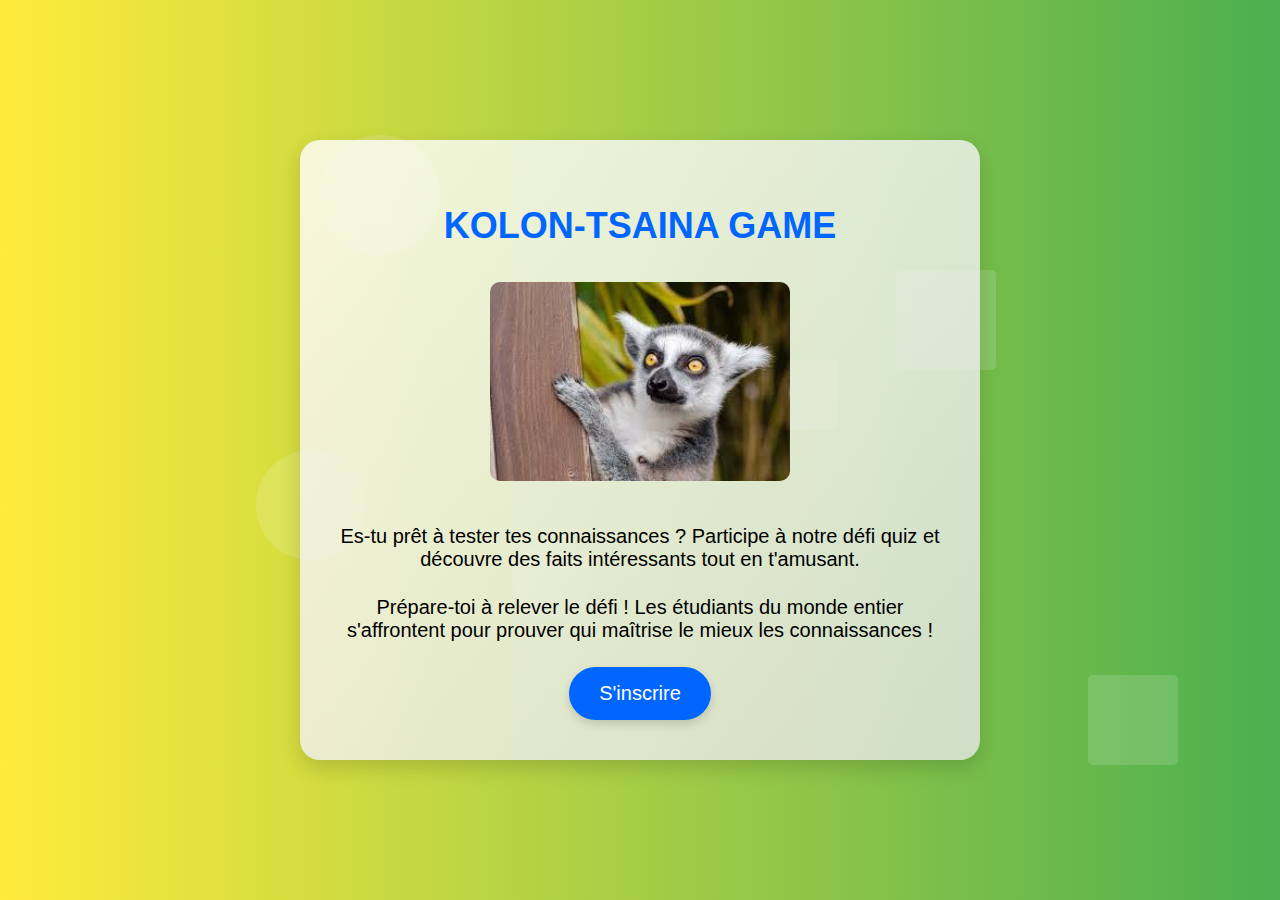
<file: index.html>
<!DOCTYPE html>
<html lang="fr">
<head>
    <meta charset="UTF-8">
    <meta name="viewport" content="width=device-width, initial-scale=1.0">
    <link rel="stylesheet" href="styles/index.css">
    <title>Quiz Challenge</title>
</head>
<body>
    <div class="background-shapes">
        <div class="shape circle"></div>
        <div class="shape square"></div>
        <div class="shape circle"></div>
        <div class="shape square"></div>
        <div class="shape circle"></div>
        <div class="shape square"></div>
        <div class="shape square"></div>
        <div class="shape circle"></div>
    </div>
    <div class="container">
        <h1>KOLON-TSAINA GAME</h1>
        <img src="images/lemurien.jpg" alt="Quiz" class="quiz-image">
        <p>Es-tu prêt à tester tes connaissances ? Participe à notre défi quiz et découvre des faits intéressants tout en t'amusant.</p>
        <p>Prépare-toi à relever le défi ! Les étudiants du monde entier s'affrontent pour prouver qui maîtrise le mieux les connaissances !</p>
        <button class="btn" onclick="location.href='contact.html'">S'inscrire</button>
    </div>
</body>
</html>
</file>
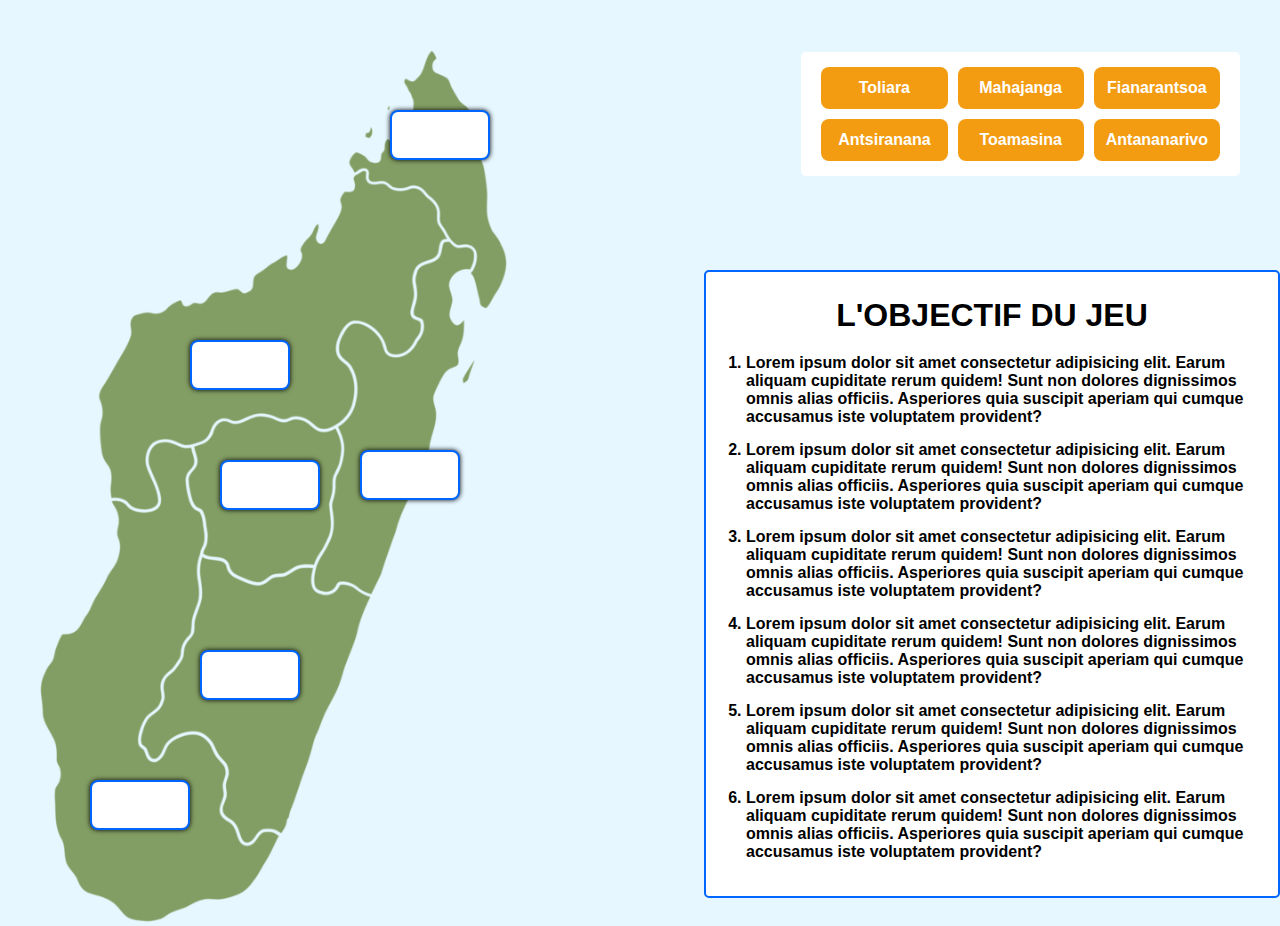
<file: carte.html>
<!DOCTYPE html>
<html lang="en">
<head>
    <meta charset="UTF-8">
    <meta name="viewport" content="width=device-width, initial-scale=1.0">
    <title>Jeux de Carte Madagascar</title>
    <link rel="stylesheet" href="styles/carte.css">
    <script src="scripts/carte.js" defer></script>
    <link href='https://unpkg.com/boxicons@2.1.4/css/boxicons.min.css' rel='stylesheet'>
</head>
<body>

<div class="container">

    <div class="counter"></div>

    <div class="placement">
        <!-- <div class="score">SCORE <span>0</span>sur<span>6</span></div> -->
    </div>
    
    <!-- Liste des éléments à drag -->
    <div class="liste-drag">
        <div class="drag" draggable="true">Toliara</div>
        <div class="drag" draggable="true">Mahajanga</div>
        <div class="drag" draggable="true">Fianarantsoa</div>
        <div class="drag" draggable="true">Antsiranana</div>
        <div class="drag" draggable="true">Toamasina</div>
        <div class="drag" draggable="true">Antananarivo</div>
    </div>
    <div class="btn-carte">
        <button>COMMENCER LE JEU</button>
    </div>

    <div class="image-carte">
        <img src="images/carte.webp" alt="carte de madagascar">
    </div>


    <!-- Cages vides sur la carte -->
    <div class="liste-drop">
        <div class="vide" data-answer="Toliara"></div>
        <div class="vide" data-answer="Mahajanga"></div>
        <div class="vide" data-answer="Fianarantsoa"></div>
        <div class="vide" data-answer="Antsiranana"></div>
        <div class="vide" data-answer="Toamasina"></div>
        <div class="vide" data-answer="Antananarivo"></div>
    </div>
</div>

<div class="guide-carte">
    <h1>L'OBJECTIF DU JEU</h1>
    <ol>
        <li>Lorem ipsum dolor sit amet consectetur adipisicing elit. Earum aliquam cupiditate rerum quidem! Sunt non dolores dignissimos omnis alias officiis. Asperiores quia suscipit aperiam qui cumque accusamus iste voluptatem provident?</li>
        <li>Lorem ipsum dolor sit amet consectetur adipisicing elit. Earum aliquam cupiditate rerum quidem! Sunt non dolores dignissimos omnis alias officiis. Asperiores quia suscipit aperiam qui cumque accusamus iste voluptatem provident?</li>
        <li>Lorem ipsum dolor sit amet consectetur adipisicing elit. Earum aliquam cupiditate rerum quidem! Sunt non dolores dignissimos omnis alias officiis. Asperiores quia suscipit aperiam qui cumque accusamus iste voluptatem provident?</li>
        <li>Lorem ipsum dolor sit amet consectetur adipisicing elit. Earum aliquam cupiditate rerum quidem! Sunt non dolores dignissimos omnis alias officiis. Asperiores quia suscipit aperiam qui cumque accusamus iste voluptatem provident?</li>
        <li>Lorem ipsum dolor sit amet consectetur adipisicing elit. Earum aliquam cupiditate rerum quidem! Sunt non dolores dignissimos omnis alias officiis. Asperiores quia suscipit aperiam qui cumque accusamus iste voluptatem provident?</li>
        <li>Lorem ipsum dolor sit amet consectetur adipisicing elit. Earum aliquam cupiditate rerum quidem! Sunt non dolores dignissimos omnis alias officiis. Asperiores quia suscipit aperiam qui cumque accusamus iste voluptatem provident?</li>
    </ol>
</div>

    <div class="content">
        <div class="score-final">
            <p>votre score est : <span>10</span></p>
        </div>
    </div>

</body>
</html>
</file>
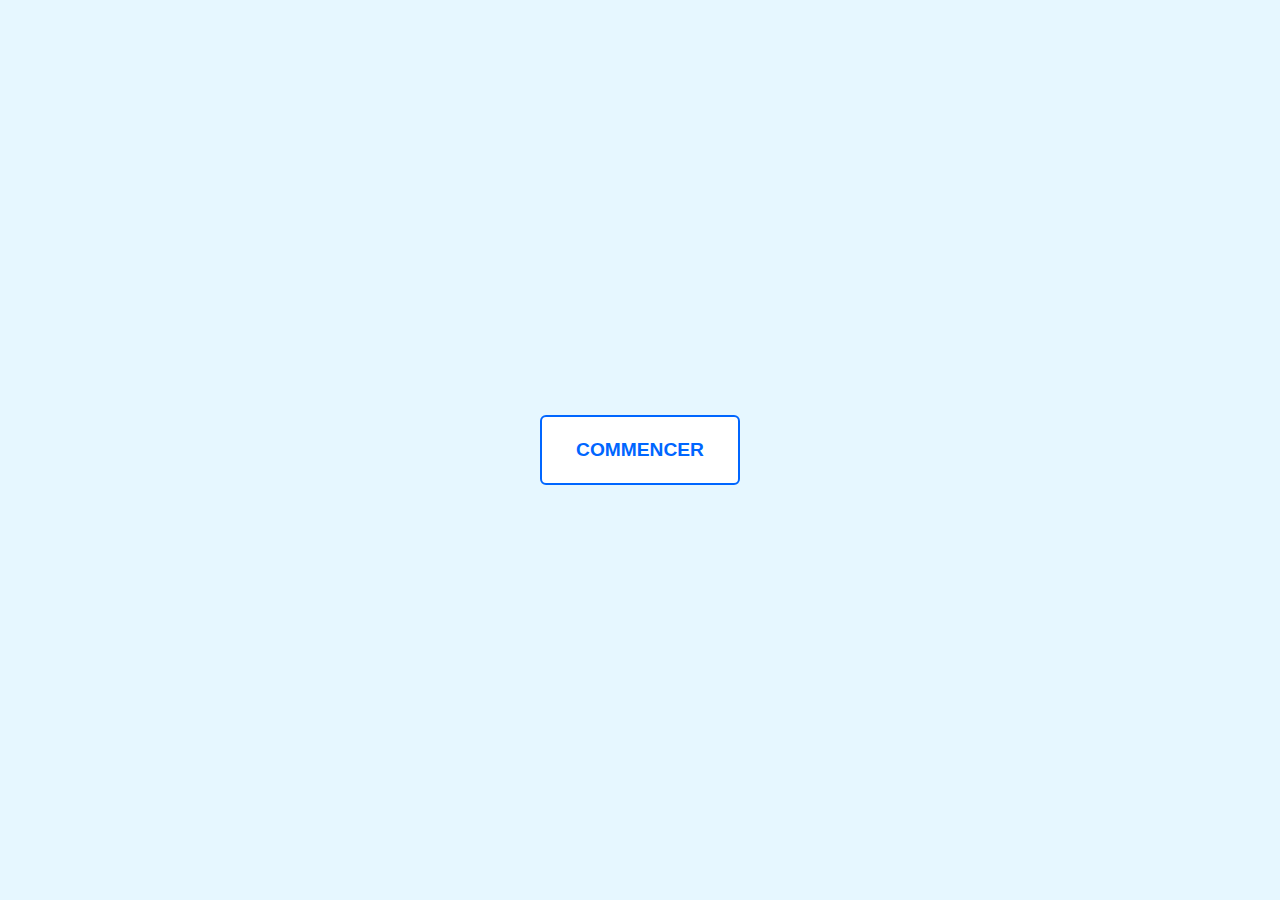
<file: commence.html>
<!DOCTYPE html>
<html lang="fr">
<head>
    <meta charset="UTF-8">
    <meta name="viewport" content="width=device-width, initial-scale=1.0">
    <title>Plateforme de Kolon-tsaina Game</title>
    <link rel="stylesheet" href="styles/style.css">
    <script src="/scripts/question.js" defer></script>
    <script src="/scripts/devineQuestion.js" defer></script>
    <script src="scripts/kolo.js" defer></script>
    <link href='https://unpkg.com/boxicons@2.1.4/css/boxicons.min.css' rel='stylesheet'>
</head>
<body>

    <!-- bouton start -->

    <div class="main">
        <button class="start-button">COMMENCER</button>
    </div>


    <!-- popup info -->

    <div class="popup-info">
        <div class="popup-title">
            <h1>GUIDE DE DEMARRAGE</h1>
        </div>
        <div class="popup-list">
            <p>1. Le joueur doit répondre à toutes les questions pour terminer le quiz.</p>
            <p>2. Chaque question a une seule réponse correcte parmi les options proposées.</p>
            <p>3. Le joueur dispose d'un temps limité pour répondre à chaque question.</p>
            <p>4. Si le temps est écoulé, la réponse sera considérée comme incorrecte.</p>
            <p>5. Les scores seront affichés à la fin du quiz pour évaluer la performance.</p>
        </div>        
        <div class="popup-bouton">
            <button class="quitter" >Quitter</button>
            <button class="commencer" >Commencer</button>
        </div>
    </div>

    <!-- quiz-game -->
    <div class="container">
        <div class="quiz-game">
            <div class="header-quiz">
                <div class="quiz-title">
                    Plateforme Kolon-tsaina Game
                </div>
                <div class="quiz-chrono">
                    <p>TEMPS <i class='bx bx-time'></i></p>
                    <span>15</span>
                </div>
                <div class="quiz-line"></div>
            </div>
            <div class="question-quiz">
                <!-- <span>Comment s'appelle la capitale de FRANCE</span> -->
            </div>
            <div class="list-quiz">
                <!-- <div class="option"><span>PARIS</span></div>
                <div class="option"><span>RWANDA</span></div>
                <div class="option">GABON</div>
                <div class="option">MADAGASCAR</div> -->
            </div>
            <div class="footer-quiz">
                <div class="quiz-count">
                    <span>1</span> sur <span>5</span> Quiz
                </div>
                <button class="next-bouton">Next question</button>
            </div>
        </div>
    </div>

    <!-- score affichage -->

    <div class="score-affichage">
        <div class="icon-affichage"><i class='bx bxs-crown'></i></div>
        <div class="text-score">
            <!-- <p><span>Félicitations ! </span> votre score est <span>2</span> sur <span>5 👍</span></p> -->
        </div>
        <div class="btn-score">
            <button class="btn-suivant">SUIVANT</button>
            <button class="btn-quitte">QUITTER</button>
        </div>
    </div>

    <div class="content">
        <div class="devine-quiz">
            <div class="devine-title">
                Devinez l'image
            </div>
            <div class="img-devine">
                <div class="carre">
                    <img src="images/lemurien.jpg" id="image" alt="">
                </div>
                <div class="indice">
                    Indice : <span>white</span>
                </div>
            </div>
            <div class="form-devine">
                <input type="text" id="answer" placeholder="Taper ici votre réponse ...">
                <button class="btn-valide">Valider</button>
            </div>
            <div class="feedblack-devine"></div>
            <div class="score-devine">Score : <span class="score">0</span> sur <span class="lenght">5</span></div>
        </div>
    </div>


    
</body>
</html>
</file>
<file: styles/index.css>
:root {
    --primary-color: #0066ff;
    --hover-color: #0c61e0;
    --light-blue: #66aaff;
    --turquoise: #00bcd4;
    --mint-green: #4caf50;
    --yellow: #ffeb3b;
    --light-gray: #f0f0f0;
    --white-color: #ffffff;
    --shadow-color: rgba(0, 0, 0, 0.1);
}

body {
    margin: 0;
    padding: 0;
    font-family: 'Arial', sans-serif;
    background: linear-gradient(270deg, #66aaff, #00bcd4, #4caf50, #ffeb3b);
    background-size: 300% 300%;
    animation: backgroundAnimation 15s ease infinite;
    display: flex;
    justify-content: center;
    align-items: center;
    height: 100vh;
    overflow: hidden;
}

@keyframes backgroundAnimation {
    0% {
        background-position: 0% 50%;
    }
    50% {
        background-position: 100% 50%;
    }
    100% {
        background-position: 0% 50%;
    }
}

.background-shapes {
    position: absolute;
    width: 100%;
    height: 100%;
    overflow: hidden;
    z-index: 0;
}

.shape {
    position: absolute;
    opacity: 0.15;
    background-color: var(--white-color);
    animation: smoothMovement 10s ease-in-out infinite;
    border-radius: 50%;
    mix-blend-mode: overlay;
}

.circle {
    border-radius: 50%;
}

.square {
    border-radius: 5px;
}

@keyframes smoothMovement {
    0% {
        transform: translateY(0px) scale(1);
    }
    50% {
        transform: translateY(30px) scale(1.1);
    }
    100% {
        transform: translateY(0px) scale(1);
    }
}

/* Positions des formes avec des tailles plus équilibrées */
.shape:nth-child(1) {
    top: 15%;
    left: 25%;
    width: 120px;
    height: 120px;
    animation-delay: 0s;
}

.shape:nth-child(2) {
    top: 30%;
    left: 70%;
    width: 100px;
    height: 100px;
    animation-delay: 2s;
}

.shape:nth-child(3) {
    top: 60%;
    left: 40%;
    width: 80px;
    height: 80px;
    animation-delay: 4s;
}

.shape:nth-child(4) {
    top: 75%;
    left: 85%;
    width: 90px;
    height: 90px;
    animation-delay: 1.5s;
}

.shape:nth-child(5) {
    top: 50%;
    left: 20%;
    width: 110px;
    height: 110px;
    animation-delay: 3s;
}

.shape:nth-child(6) {
    top: 40%;
    left: 60%;
    width: 70px;
    height: 70px;
    animation-delay: 5s;
}
.container {
    position: relative;
    z-index: 1;
    padding: 40px;
    background: linear-gradient(145deg, rgba(255, 255, 255, 0.8), rgba(230, 230, 230, 0.8)); /* Dégradé doux avec transparence */
    border-radius: 20px; /* Bords arrondis */
    box-shadow: 0 8px 20px rgba(0, 0, 0, 0.15); /* Ombre douce pour effet de carte */
    text-align: center;
    max-width: 600px; /* Augmente la largeur du conteneur */
    margin: 20px auto; /* Centrer le conteneur avec une marge automatique */
}

.quiz-image {
    width: 80%; /* Ajuste la largeur de l'image */
    max-width: 300px; /* Limite la taille maximale de l'image */
    margin: 20px 0; /* Ajoute de l'espace autour de l'image */
    border-radius: 10px; /* Arrondit les bords de l'image */
}

h1 {
    font-size: 36px;
    margin-bottom: 15px;
    color: var(--primary-color);
}

p {
    font-size: 20px;
    margin-bottom: 25px;
    color: var(--black-color); /* Couleur de texte plus sombre pour le contraste */
}

.btn {
    padding: 15px 30px;
    font-size: 20px;
    color: var(--white-color);
    background-color: var(--primary-color);
    border: none;
    border-radius: 50px; /* Bouton arrondi pour un look moderne */
    cursor: pointer;
    transition: background-color 0.3s, transform 0.2s;
    box-shadow: 0 4px 10px rgba(0, 0, 0, 0.15); /* Légère ombre sur le bouton */
}

.btn:hover {
    background-color: var(--hover-color);
    transform: translateY(-3px); /* Effet de légère élévation */
}
</file>
<file: styles/carte.css>
* {
    margin: 0;
    padding: 0;
    box-sizing: border-box;
}

body {
    font-family: Arial, sans-serif;
    display: flex;
    justify-content: center;
    align-items: center;
    height: 100vh;
    background-color: #e6f7ff;
}

.container {
    position: relative;
    width: 1200px;
    height: 800px;
}

.image-carte {
    position: absolute;
    top: 0;
    left: 0;
    z-index: 0;
}

.image-carte img {
    width: 89%;
    height: auto;
}

.liste-drag {
    position: absolute;
    top: 2px;
    right: 0px;
    z-index: 1;
    display: grid;
    grid-template-columns: repeat(3, 1fr);
    gap: 10px;
    background: #fff;
    padding: 15px 20px;
    border-radius: 5px;
}

.counter {
    position: absolute;

    top: -76px;
    left: 0;
    height: 5px;
    background-color: #0066ff;
}


.score {
    width: 235px;
    box-shadow: 0px 0px 2px #000;
    padding: 10px;
    height: 50px;
    background-color: #fff;
    text-align: center;
    display: flex;
    justify-content: space-around;
    align-items: center;
    border-radius: 5px;
}

.score span {
    padding: 15px;
    background: #0066ff;
    padding-inline: 20px;
    border-radius: 5px;
    font-weight: 700;
    color: white;
    margin-left: 15px;
}

.score span:nth-child(1) {
    margin-right: 15px;
}

.drag {
    background-color: #f39c12;
    padding: 10px;
    border-radius: 8px;
    cursor: pointer;
    text-align: center;
    color: white;
    font-weight: bold;
    border: 2px solid transparent;
}

.drag:hover {
    border-color: #e67e22;
}

.liste-drop .vide {
    position: absolute;
    background-color: white;
    border: 2px solid #0066ff;
    width: 100px;
    height: 50px;
    border-radius: 8px;
    z-index: 1;
    text-align: center;
    line-height: 50px;
}



/* Position des cages sur la carte (approximatif, ajustez selon votre image) */
.vide:nth-child(1) { top: 730px; left: 50px; box-shadow: 0px 0px 5px #000;} /* Toliara */
.vide:nth-child(2) { top: 290px; left: 150px; box-shadow: 0px 0px 5px #000;} /* Mahajanga */
.vide:nth-child(3) { top: 600px; left: 160px; box-shadow: 0px 0px 5px #000;} /* Fianarantsoa */
.vide:nth-child(4) { top: 60px; left: 350px; box-shadow: 0px 0px 5px #000;}  /* Antsiranana */
.vide:nth-child(5) { top: 400px; left: 320px; box-shadow: 0px 0px 5px #000;} /* Toamasina */
.vide:nth-child(6) { top: 410px; left: 180px; box-shadow: 0px 0px 5px #000;} /* Antananarivo */


.guide-carte {
    position: absolute;
    max-width: 600px;
    left: 55%;
    top: 30%;
    padding: 15px 20px;
    background: #fff;
    border: 2px solid #0066ff;
    border-radius: 5px;
}

.guide-carte h1 {
    text-align: center;
    margin-block: 10px;
}

.guide-carte ol {
    margin-block: 20px;
    margin-left: 20px;
}

.guide-carte ol li {
    margin-block: 15px;
    font-size: 1rem;
    font-weight: 600;
}

.btn-carte {
    padding: 30px;
    background: white;
    position: absolute;
    border-radius: 5px;
    left: -25%;
    top: -1%;
}
.btn-carte button {
    width: 190px;
    height: 50px;
    border: none;
    border-radius: 5px;
    color: white;
    font-size: 1rem;
    font-weight: 600;
    background-color: #0066ff;
    cursor: pointer;
}


.score-affichage {
    position: absolute;
    display: none; /* display */
    top: 50%;
    left: 50%;
    transform: translate(-50%, -50%);
    z-index: 100;
    width: 600px;
    background-color: #0066ff;
    border-radius: 6px;
}

.score-affichage .icon-affichage {
    display: flex;
    align-items: center;
    justify-content: center;
    margin-block: 50px;
}

.score-affichage .icon-affichage i {
    font-size: 7rem;
    color: white;
}

.score-affichage .text-score {
    text-align: center;
    margin: auto;
    font-size: 2rem;
    width: 70%;
    color: white;
    margin-block: 20px;
    border-bottom: 2px solid white;
    padding-bottom: 30px;
}

.score-affichage .text-score span {
    font-weight: 700;
}

.score-affichage .btn-score {
    margin-left: 19%;
    margin-bottom: 30px;
}

.score-affichage .btn-score button {
    width: 190px;
    height: 50px;
    font-size: 1rem;
    font-weight: 600;
    background: white;
    border: none;
    border-radius: 5px;
    color: #0066ff;
    cursor: pointer;
    transition: all .2s ease;
}

.score-affichage .btn-score button:hover {
    opacity: .8;
}

.score-final {
    width: 500px;
    height: 300px;
    position: absolute;
    left: 50%;
    top: 50%;
    background-color: gray;
    text-align: center;
    padding-top: 7%;
    font-size: 2rem;
    transform: translate(-50%, -50%) scale(.5);
    border-radius: 5px;
    opacity: 0;
    z-index: 2;
    transition: all .5s ease-in-out;
}

.score-final.active {
    opacity: 1;
    z-index: 60;
    transform: translate(-50%, -50%) scale(1);
}


.content {
    width: 100%;
    height: 100vh;
    position: absolute;
    background-color: #fff;
    z-index: 50;
    display: none;
}
</file>
<file: styles/style.css>
:root {
    --primary-color: #0066ff;
    --hover-color: #0c61e0;
    --correct-color: #b3f3b3;
    --correct-text-color: #5dce5d;
    --incorrect-color: #f3b3b6;
    --incorrect-text-color: #ee3232;
    --white-color: #fff;
    --black-color: black;
    --gray-color: gray;
    --shadow-color: rgba(0, 0, 0, 0.1);
}

* {
    margin: 0;
    padding: 0;
    box-sizing: border-box;
    font-family: sans-serif;
}

body {
    height: 100vh; /* Assurez-vous que le corps prend toute la hauteur de la fenêtre */
    justify-content: center;
    align-items: center;
    background-color: #e6f7ff;
}

.main button {
    position: absolute;
    display: block; 
    top: 50%;
    left: 50%;
    transform: translate(-50%, -50%);
    width: 200px;
    height: 70px;
    font-size: 1.2rem;
    font-weight: 600;
    border: 2px solid var(--primary-color);
    color: var(--primary-color);
    border-radius: 6px;
    background-color: var(--white-color);
    z-index: 10;
    cursor: pointer;
    transition: all .2s ease-in-out;
    &:hover {
        background-color: var(--primary-color);
        color: var(--white-color);
    }
}

@keyframes gradient-animation {
    0% {
        background-position: 0% 50%;
    }
    50% {
        background-position: 100% 50%;
    }
    100% {
        background-position: 0% 50%;
    }
}



.popup-info {
    position: absolute;
    top: 50%;
    left: 50%;
    transform: translate(-50%, -50%) scale(.8);
    opacity: 0;
    width: 700px;
    background: var(--primary-color);
    padding: 20px 30px;
    border-radius: 6px;
    transition: all .2s ease-in;
}

.popup-info.active {
    position: absolute;
    top: 50%;
    left: 50%;
    transform: translate(-50%, -50%) scale(1);
    opacity: 1;
    z-index: 20;
}

.popup-info .popup-title {
    color: var(--white-color);
    padding-bottom: 30px;
    border-bottom: 2px solid var(--white-color);
}

.popup-info .popup-list {
    padding-block: 30px;
}

.popup-info .popup-list p {
    padding-block: 5px;
    font-size: 1.1rem;
    color: var(--white-color);
}

.popup-info .popup-list p:last-child {
    padding-bottom: 30px;
    border-bottom: 2px solid var(--white-color);
}

.popup-info .popup-bouton {
    float: right;
}

.popup-info .popup-bouton button {
    width: 130px;
    height: 40px;
    font-size: 1rem;
    font-weight: 600;
    border: 2px solid var(--white-color);
    background-color: var(--primary-color);
    border-radius: 5px;
    color: var(--white-color);
    cursor: pointer;
    transition: all .2s ease-out;
}

.popup-info .popup-bouton .commencer {
    background: var(--white-color);
    color: var(--primary-color);
}

.container {
    background-color: #e6f7ff;
    width: 100%;
    height: 100vh;
    display: none;
    transition: all .2s ease-in;
}

.container .quiz-game {
    position: absolute;
    top: 50%;
    left: 50%;
    box-shadow: 0px 2px 5px var(--gray-color);
    transform: translate(-50%, -50%);
    width: 800px;
    background-color: var(--white-color);
    border-radius: 5px;
    border: none;
}

.quiz-game .header-quiz {
    display: flex;
    position: relative;
    align-items: center;
    justify-content: space-between;
    background: var(--white-color);
    height: 60px;
    border-top-left-radius: 5px;
    border-top-right-radius: 5px;
    box-shadow: 0 1px 2px #000;
}

.quiz-game .header-quiz .quiz-line {
    position: absolute;
    bottom: 0;
    left: 0;
    height: 4px;
    background-color: var(--primary-color);
}

.quiz-game .header-quiz .quiz-title {
    padding-left: 30px;
    font-size: 1.5rem;
}

.quiz-game .header-quiz .quiz-chrono {
    display: flex;
    flex-direction: row;
    gap: 30px;
    margin-right: 60px;
    background: var(--primary-color);
    border-radius: 5px;
    color: var(--white-color);
}

.quiz-game .header-quiz .quiz-chrono span {
    background: var(--black-color);
    padding: 15px;
    border-top-right-radius: 5px;
    border-bottom-right-radius: 5px;
    font-weight: 600;
}

.quiz-game .header-quiz .quiz-chrono p {
    background: var(--primary-color);
    padding: 15px;
    margin-left: 10px;
    display: flex;
    gap: 10px;
    font-weight: 700;
    width: 80px;
    border-top-left-radius: 5px;
    border-bottom-left-radius: 5px;
}

.quiz-game .quiz-categorie {
    background: var(--black-color);
    text-align: center;
    padding: 15px;
    font-weight: 600;
    font-size: 1.5rem;
    color: var(--white-color);
}


.quiz-game .question-quiz {
    margin-block: 10px;
    text-align: center;
    background: linear-gradient(to left, var(--white-color), var(--gray-color), #242323, #242323, #242323, #242323, var(--gray-color), var(--white-color)); 
    color: #fff;
    padding: 20px;
    font-size: 1.2rem;
}

.quiz-game .list-quiz {
    margin-block: 40px;
}


.quiz-game .list-quiz .option {
    padding: 20px;
    background: var(--primary-color);
    border: 2px solid var(--hover-color);
    margin: 10px 35px;
    border-radius: 5px;
    cursor: pointer;
    transition: all .2s ease;
    color: var(--white-color);
    font-size: 1.1rem;
}

.quiz-game .list-quiz .option.gast {
    padding: 20px;
    background: #ffbf80;
    border: 2px solid #ffbf80;
    margin: 10px 35px;
    border-radius: 5px;
    cursor: pointer;
    transition: all .2s ease;
    color: var(--white-color);
    font-size: 1.1rem;
    &:hover {
        background-color: #ee9a47;
    }
}

.quiz-game .list-quiz .option:hover {
    background-color: var(--hover-color);
}

.quiz-game .list-quiz .option.disabled {
    pointer-events: none;
}

.quiz-game .list-quiz .option.correct {
    background-color: var(--correct-color);
    color: var(--correct-text-color);
    border: 2px solid var(--correct-text-color);
}

.quiz-game .list-quiz .option.incorrect {
    background-color: var(--incorrect-color);
    color: var(--incorrect-text-color);
    border: 2px solid var(--incorrect-text-color);
}

.quiz-game .footer-quiz {
    display: flex;
    align-items: center;
    justify-content: space-between;
    background: var(--white-color);
    height: 60px;
    border-bottom-left-radius: 5px;
    border-bottom-right-radius: 5px;
    box-shadow: 0 1px 2px #000;
}

.quiz-game .footer-quiz .quiz-count {
    margin-left: 30px;
    font-size: 1.2rem;
}

.quiz-game .footer-quiz .quiz-count span {
    font-weight: 700;
}

.quiz-game .footer-quiz .next-bouton {
    display: none;
    margin-right: 30px;
    width: 150px;
    font-size: 1.1rem;
    height: 40px;
    border-radius: 5px;
    border: 2px solid gray;
    color: gray;
    cursor: pointer;
}

.score-affichage {
    position: absolute;
    display: none; /* display */
    top: 50%;
    left: 50%;
    transform: translate(-50%, -50%);
    z-index: 11;
    width: 600px;
    background-color: var(--primary-color);
    border-radius: 6px;
}

.score-affichage .icon-affichage {
    display: flex;
    align-items: center;
    justify-content: center;
    margin-block: 50px;
}

.score-affichage .icon-affichage i {
    font-size: 7rem;
    color: var(--white-color);
}

.score-affichage .text-score {
    text-align: center;
    margin: auto;
    font-size: 2rem;
    width: 70%;
    color: var(--white-color);
    margin-block: 20px;
    border-bottom: 2px solid var(--white-color);
    padding-bottom: 30px;
}

.score-affichage .text-score span {
    font-weight: 700;
}

.score-affichage .btn-score {
    margin-left: 19%;
    margin-bottom: 30px;
}

.score-affichage .btn-score button {
    width: 190px;
    height: 50px;
    font-size: 1rem;
    font-weight: 600;
    background: var(--white-color);
    border: none;
    border-radius: 5px;
    color: var(--primary-color);
    cursor: pointer;
    transition: all .2s ease;
}

.score-affichage .btn-score button:hover {
    opacity: .8;
}



@keyframes fadeIn {
    from {
        opacity: 0;
    }
    to {
        opacity: 1;
    }
}

.question-quiz {
    animation: fadeIn 0.5s ease-in-out;
}

@keyframes bounce {
    0%, 20%, 50%, 80%, 100% {
        transform: translateY(0);
    }
    40% {
        transform: translateY(-10px);
    }
    60% {
        transform: translateY(-5px);
    }
}

.option {
    cursor: pointer;
}

.option.correct, .feedblack-devine.correct {
    animation: bounce 0.5s ease;
}

.option.incorrect, .feedblack-devine.incorrect {
    animation: bounce 0.5s ease;
}

.line-container {
    overflow: hidden;
}

.quiz-line {
    transition: width 0.2s ease;
}

@keyframes slideIn {
    from {
        transform: translateY(-50%);
        opacity: 0;
    }
    to {
        transform: translateY(0);
        opacity: 1;
    }
}

.text-score {
    animation: slideIn 0.5s ease;
}

.btn-recommencer {
    transition: background-color 0.3s ease;
}

.btn-recommencer:hover {
    background-color: var(--hover-color); /* Changement de couleur au survol */
}

.option {
    display: flex;
    align-items: center;
    justify-content: space-between;
}

.option .bx-check {
    margin-right: 8px; /* Espacement entre le texte et l'icône */
    font-size: 1.5rem;
    border: 2px solid var(--correct-text-color);
    background: var(--correct-color);
    border-radius: 50px;
}

.option .bx-x {
    margin-right: 8px; /* Espacement entre le texte et l'icône */
    font-size: 1.5rem;
    border: 2px solid var(--incorrect-text-color);
    background: var(--incorrect-color);
    border-radius: 50px;
}

.content {
    background-color: var(--primary-color);
    width: 100%;
    height: 100vh;
    display: none;
    transition: all .2s ease-in;
    z-index: 12;
}

.devine-quiz {
    position: absolute;
    top: 50%;
    left: 50%;
    transform: translate(-50%, -50%);
    width: 800px;
    background-color: var(--white-color);
    border-radius: 5px;
    border: none;
    z-index: 12;
}

.devine-quiz .devine-title {
    text-align: center;
    font-size: 2rem;
    padding: 20px;
    width: 100%;
    box-shadow: 0 1px 3px var(--black-color);
}

.devine-quiz .carre {
    width: 400px; /* Largeur du carré */
    height: 400px; /* Hauteur du carré */
    overflow: hidden; /* Cache tout ce qui dépasse */
    background: #000;
    position: relative; /* Positionnement relatif pour l'image */
    margin-left: 25%;
    margin-block: 20px;
}

.carre img {
    width: 100%; /* L'image remplit le carré */
    height: 100%; /* L'image remplit également la hauteur du carré */
    object-fit: cover; /* Couvre entièrement le carré en préservant le ratio de l'image */
    position: absolute; /* Permet de positionner l'image à l'intérieur du carré */
    top: 0; /* Aligne le haut de l'image avec le haut du carré */
    left: 0; /* Aligne la gauche de l'image avec la gauche du carré */
}

.devine-quiz .form-devine {
    display: flex;
    flex-direction: row;
    gap: 10px;
}

.devine-quiz .indice {
    padding: 10px;
    text-align: center;
    margin-block: 30px;
    background-color: var(--gray-color);
    width: 82%;
    border-radius: 5px;
    color: var(--white-color);
    font-size: 1.1rem;
    font-weight: 600;
    margin-left: 10%;
}

.form-devine input {
    padding: 15px;
    width: 500px;
    border: 2px solid var(--primary-color);
    border-radius: 5px;
    font-size: 1rem;
    margin-left: 10%;
}

.form-devine button {
    width: 150px;
    height: 50px;
    border: 2px solid var(--primary-color);
    border-radius: 5px;
    background-color: var(--primary-color);
    font-size: 1.1rem;
    color: white;
    cursor: pointer;
}

.devine-quiz .feedblack-devine.correct {
    padding: 15px;
    background: var(--correct-color);
    margin: 10px 0;
    margin-left: 10%;
    width: 83%;
    border-radius: 5px;
    font-size: 1.2rem;
    color: var(--correct-text-color);
}

.devine-quiz .feedblack-devine.incorrect {
    padding: 15px;
    background: var(--incorrect-color);
    margin: 10px 0;
    margin-left: 10%;
    width: 83%;
    border-radius: 5px;
    font-size: 1.2rem;
    color: var(--incorrect-text-color);
}

.score-devine {
    margin-left: 10%;
    margin-block: 30px;
    padding: 15px;
    background: var(--black-color);
    width: 180px;
    color: white;
    border-radius: 5px;
    span {
        background: var(--gray-color);
        padding: 10px;
        border-radius: 5px;
        font-weight: 600;
    }
}
</file>
